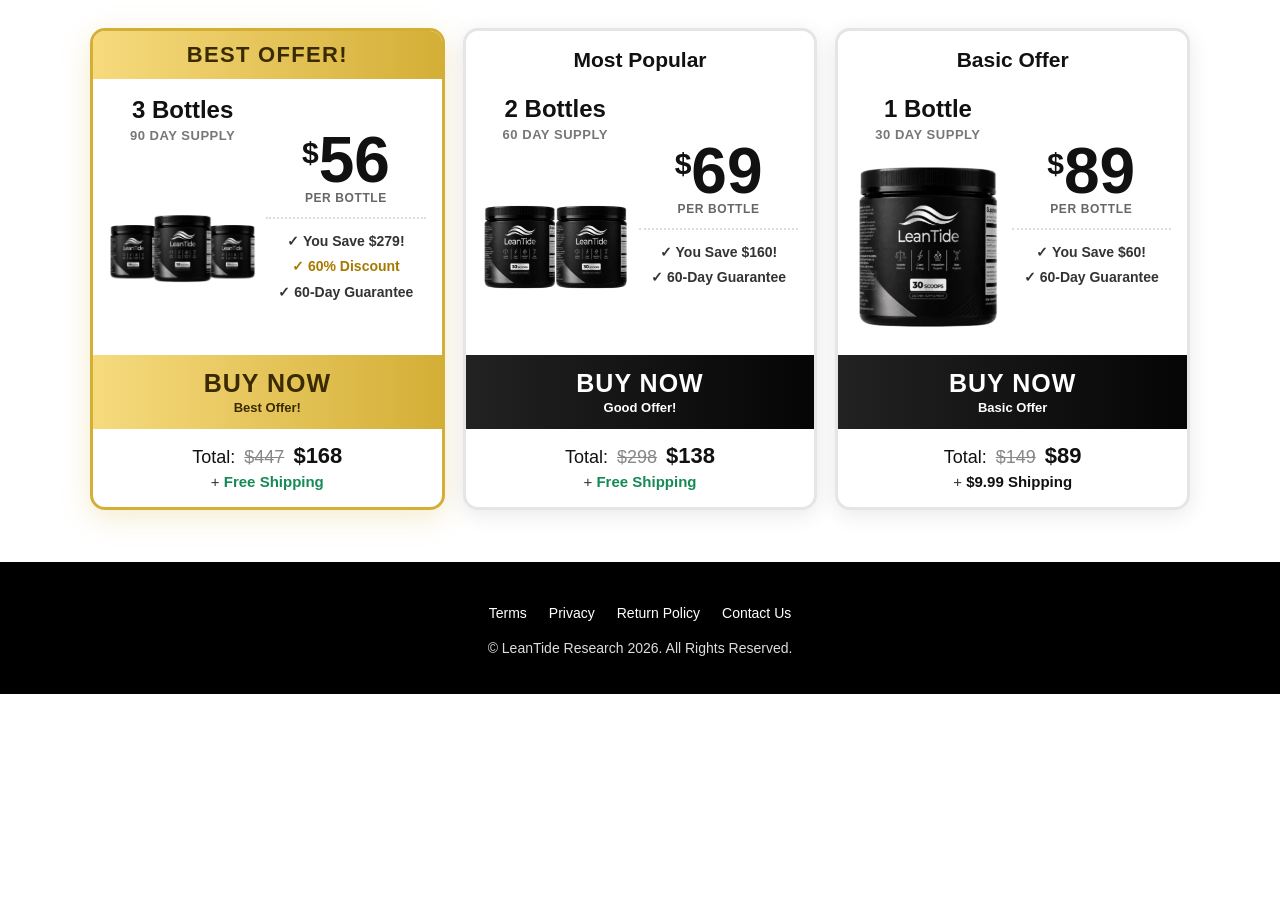
<file: pv/pagina_potes_precos.html>
<!doctype html>
<html lang="en">
<head>
<meta charset="utf-8">
<meta name="viewport" content="width=device-width, initial-scale=1">
<title>LeanTide Offer</title>
<style>
*{box-sizing:border-box}html,body{margin:0;padding:0;background:#fff;color:#111;font-family:Arial,Helvetica,sans-serif}
.offer-wrap{width:100%;padding:28px 16px 42px}
.offers{width:min(1100px,100%);margin:0 auto;display:grid;grid-template-columns:repeat(3,1fr);gap:18px;align-items:stretch}
.offer-card{position:relative;display:flex;flex-direction:column;text-decoration:none;color:inherit;background:#fff;border:3px solid #e5e5e5;border-radius:15px;overflow:hidden;box-shadow:0 5px 22px rgba(0,0,0,.09);transition:transform .18s ease,box-shadow .18s ease}
.offer-card:hover{transform:translateY(-3px);box-shadow:0 9px 28px rgba(0,0,0,.14)}
.offer-card.best{border-color:#d4af37;box-shadow:0 7px 28px rgba(212,175,55,.25)}
.ribbon{background:linear-gradient(90deg,#f6da7d,#d4af37);color:#3a2a00;font-size:22px;font-weight:900;letter-spacing:.06em;text-transform:uppercase;text-align:center;padding:11px 12px}
.top-label{font-size:21px;font-weight:900;text-align:center;padding:17px 12px 4px}
.card-content{display:flex;gap:10px;align-items:center;padding:18px 16px 12px;flex:1}
.product-side{width:48%;text-align:center}.price-side{width:52%;text-align:center}
.bottle-count{font-size:24px;font-weight:900;line-height:1.1}.supply{font-size:13px;font-weight:700;text-transform:uppercase;color:#777;margin:5px 0 10px;letter-spacing:.04em}
.product-img{display:block;max-width:100%;width:190px;height:190px;object-fit:contain;margin:0 auto}
.price{display:flex;justify-content:center;align-items:flex-start;line-height:.82}.currency{font-size:30px;font-weight:900;padding-top:7px}.amount{font-size:64px;font-weight:900}
.per{font-size:12px;font-weight:700;text-transform:uppercase;letter-spacing:.05em;color:#666;margin-top:5px}
.divider{border-top:2px dotted #ddd;margin:12px 0}
.benefit{font-size:14px;font-weight:700;line-height:1.45;color:#333;margin:5px 0}.benefit.gold{color:#a87900}
.buy-button{margin-top:auto;background:linear-gradient(90deg,#222,#050505);color:#fff;text-align:center;padding:14px 12px;font-size:25px;font-weight:900;letter-spacing:.04em}
.best .buy-button{background:linear-gradient(90deg,#f6da7d,#d4af37);color:#3a2a00}
.buy-button span{display:block;font-size:13px;font-weight:700;letter-spacing:0;margin-top:2px}
.totals{text-align:center;padding:14px 10px 4px;font-size:18px}.totals s{color:#888;margin:0 4px}.totals strong{font-size:22px}
.shipping{text-align:center;padding:0 10px 17px;font-size:15px;color:#333}.shipping strong{color:#168a55}
.offer-card:last-child .shipping strong{color:#111}
footer{background:#000;color:#fff;text-align:center;padding:42px 16px 38px;margin-top:10px}
.footer-links{list-style:none;padding:0;margin:0 0 18px;display:flex;gap:22px;justify-content:center;flex-wrap:wrap}
.footer-links a{color:#fff;text-decoration:none;font-size:14px}.footer-links a:hover{text-decoration:underline}
footer p{margin:0;color:#ddd;font-size:14px}
@media(max-width:850px){.offers{grid-template-columns:1fr;max-width:560px}.offer-card.best{order:-1}.card-content{padding:18px 20px}.product-img{width:210px;height:210px}}
@media(max-width:480px){.offer-wrap{padding:14px 10px 30px}.card-content{padding:16px 12px;gap:6px}.bottle-count{font-size:21px}.product-img{width:155px;height:165px}.amount{font-size:54px}.currency{font-size:25px}.benefit{font-size:13px}.buy-button{font-size:22px}}
</style>
</head>
<body>
<main class="offer-wrap">
  <section class="offers">
    <a class="offer-card best" href="https://astrongroup.mycartpanda.com/checkout/212055420:1" target="_blank" rel="noopener">
  <div class="ribbon">Best Offer!</div>
  <div class="card-content">
    <div class="product-side">
      <div class="bottle-count">3 Bottles</div>
      <div class="supply">90 Day Supply</div>
      <img class="product-img" src="[data-uri]" alt="3 Bottles">
    </div>
    <div class="price-side">
      <div class="price"><span class="currency">$</span><span class="amount">56</span></div>
      <div class="per">per bottle</div>
      <div class="divider"></div>
      <div class="benefit">✓ You Save $279!</div>
      <div class="benefit gold">✓ 60% Discount</div>
      <div class="benefit">✓ 60-Day Guarantee</div>
    </div>
  </div>
  <div class="buy-button">BUY NOW<span>Best Offer!</span></div>
  <div class="totals">Total: <s>$447</s> <strong>$168</strong></div>
  <div class="shipping">+ <strong>Free Shipping</strong></div>
</a>
<a class="offer-card" href="https://astrongroup.mycartpanda.com/checkout/212055419:1" target="_blank" rel="noopener">
  <div class="top-label">Most Popular</div>
  <div class="card-content">
    <div class="product-side">
      <div class="bottle-count">2 Bottles</div>
      <div class="supply">60 Day Supply</div>
      <img class="product-img" src="[data-uri]" alt="2 Bottles">
    </div>
    <div class="price-side">
      <div class="price"><span class="currency">$</span><span class="amount">69</span></div>
      <div class="per">per bottle</div>
      <div class="divider"></div>
      <div class="benefit">✓ You Save $160!</div>
      
      <div class="benefit">✓ 60-Day Guarantee</div>
    </div>
  </div>
  <div class="buy-button">BUY NOW<span>Good Offer!</span></div>
  <div class="totals">Total: <s>$298</s> <strong>$138</strong></div>
  <div class="shipping">+ <strong>Free Shipping</strong></div>
</a>
<a class="offer-card" href="https://astrongroup.mycartpanda.com/checkout/212055418:1" target="_blank" rel="noopener">
  <div class="top-label">Basic Offer</div>
  <div class="card-content">
    <div class="product-side">
      <div class="bottle-count">1 Bottle</div>
      <div class="supply">30 Day Supply</div>
      <img class="product-img" src="[data-uri]" alt="1 Bottle">
    </div>
    <div class="price-side">
      <div class="price"><span class="currency">$</span><span class="amount">89</span></div>
      <div class="per">per bottle</div>
      <div class="divider"></div>
      <div class="benefit">✓ You Save $60!</div>
      
      <div class="benefit">✓ 60-Day Guarantee</div>
    </div>
  </div>
  <div class="buy-button">BUY NOW<span>Basic Offer</span></div>
  <div class="totals">Total: <s>$149</s> <strong>$89</strong></div>
  <div class="shipping">+ <strong>$9.99 Shipping</strong></div>
</a>
  </section>
</main>
<footer>
  <ul class="footer-links">
    <li><a href="/lgl/terms-of-service" target="_blank" rel="noopener">Terms</a></li>
    <li><a href="/lgl/privacy-policy" target="_blank" rel="noopener">Privacy</a></li>
    <li><a href="/lgl/refund-policy" target="_blank" rel="noopener">Return Policy</a></li>
    <li><a href="/lgl/contact-us" target="_blank" rel="noopener">Contact Us</a></li>
  </ul>
  <p>© LeanTide Research 2026. All Rights Reserved.</p>
</footer>
</body>
</html>
</file>
